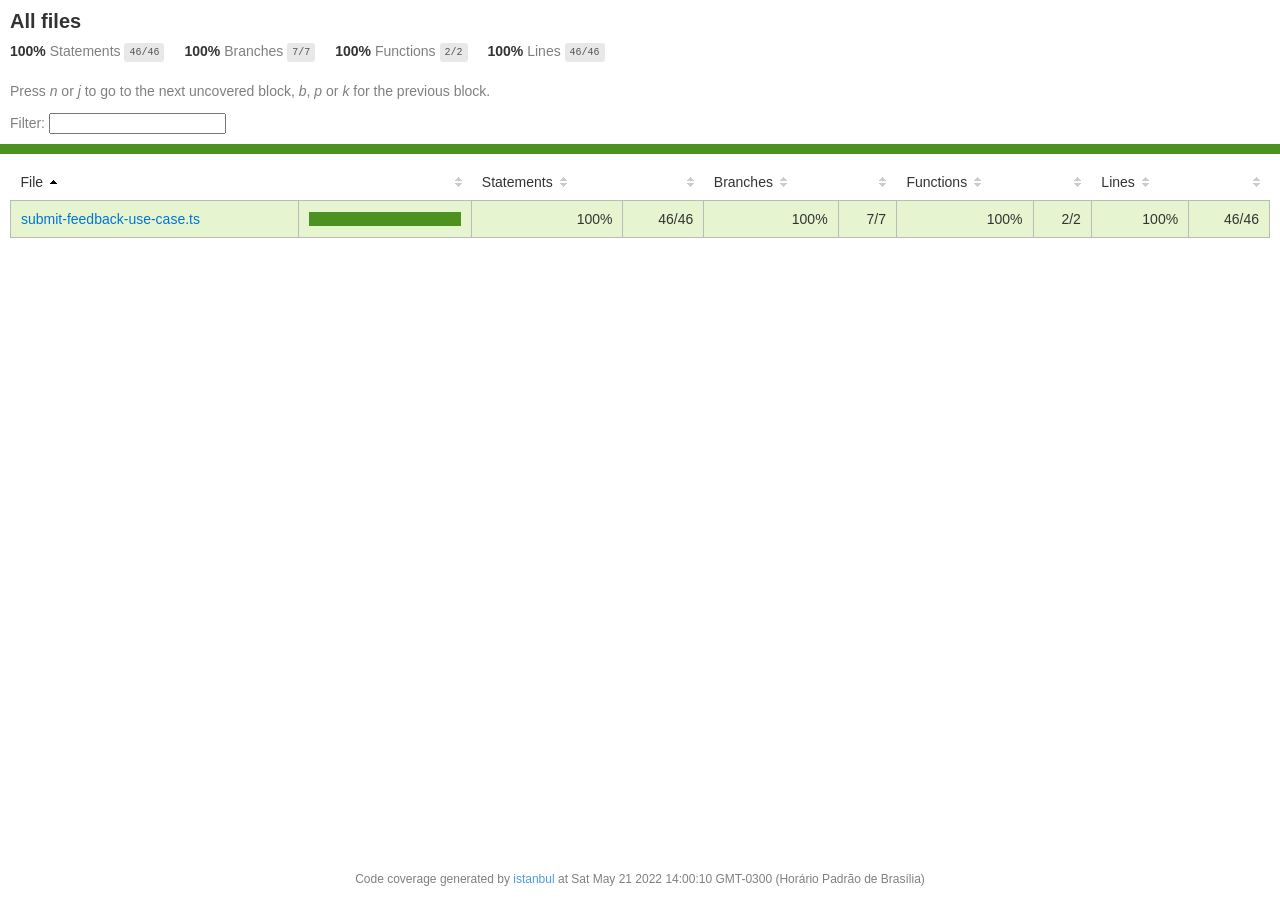
<file: server/coverage/lcov-report/index.html>
<!doctype html>
<html lang="en">

<head>
    <title>Code coverage report for All files</title>
    <meta charset="utf-8" />
    <link rel="stylesheet" href="prettify.css" />
    <link rel="stylesheet" href="base.css" />
    <link rel="shortcut icon" type="image/x-icon" href="favicon.png" />
    <meta name="viewport" content="width=device-width, initial-scale=1" />
    <style type='text/css'>
        .coverage-summary .sorter {
            background-image: url(sort-arrow-sprite.png);
        }
    </style>
</head>
    
<body>
<div class='wrapper'>
    <div class='pad1'>
        <h1>All files</h1>
        <div class='clearfix'>
            
            <div class='fl pad1y space-right2'>
                <span class="strong">100% </span>
                <span class="quiet">Statements</span>
                <span class='fraction'>46/46</span>
            </div>
        
            
            <div class='fl pad1y space-right2'>
                <span class="strong">100% </span>
                <span class="quiet">Branches</span>
                <span class='fraction'>7/7</span>
            </div>
        
            
            <div class='fl pad1y space-right2'>
                <span class="strong">100% </span>
                <span class="quiet">Functions</span>
                <span class='fraction'>2/2</span>
            </div>
        
            
            <div class='fl pad1y space-right2'>
                <span class="strong">100% </span>
                <span class="quiet">Lines</span>
                <span class='fraction'>46/46</span>
            </div>
        
            
        </div>
        <p class="quiet">
            Press <em>n</em> or <em>j</em> to go to the next uncovered block, <em>b</em>, <em>p</em> or <em>k</em> for the previous block.
        </p>
        <template id="filterTemplate">
            <div class="quiet">
                Filter:
                <input oninput="onInput()" type="search" id="fileSearch">
            </div>
        </template>
    </div>
    <div class='status-line high'></div>
    <div class="pad1">
<table class="coverage-summary">
<thead>
<tr>
   <th data-col="file" data-fmt="html" data-html="true" class="file">File</th>
   <th data-col="pic" data-type="number" data-fmt="html" data-html="true" class="pic"></th>
   <th data-col="statements" data-type="number" data-fmt="pct" class="pct">Statements</th>
   <th data-col="statements_raw" data-type="number" data-fmt="html" class="abs"></th>
   <th data-col="branches" data-type="number" data-fmt="pct" class="pct">Branches</th>
   <th data-col="branches_raw" data-type="number" data-fmt="html" class="abs"></th>
   <th data-col="functions" data-type="number" data-fmt="pct" class="pct">Functions</th>
   <th data-col="functions_raw" data-type="number" data-fmt="html" class="abs"></th>
   <th data-col="lines" data-type="number" data-fmt="pct" class="pct">Lines</th>
   <th data-col="lines_raw" data-type="number" data-fmt="html" class="abs"></th>
</tr>
</thead>
<tbody><tr>
	<td class="file high" data-value="submit-feedback-use-case.ts"><a href="submit-feedback-use-case.ts.html">submit-feedback-use-case.ts</a></td>
	<td data-value="100" class="pic high">
	<div class="chart"><div class="cover-fill cover-full" style="width: 100%"></div><div class="cover-empty" style="width: 0%"></div></div>
	</td>
	<td data-value="100" class="pct high">100%</td>
	<td data-value="46" class="abs high">46/46</td>
	<td data-value="100" class="pct high">100%</td>
	<td data-value="7" class="abs high">7/7</td>
	<td data-value="100" class="pct high">100%</td>
	<td data-value="2" class="abs high">2/2</td>
	<td data-value="100" class="pct high">100%</td>
	<td data-value="46" class="abs high">46/46</td>
	</tr>

</tbody>
</table>
</div>
                <div class='push'></div><!-- for sticky footer -->
            </div><!-- /wrapper -->
            <div class='footer quiet pad2 space-top1 center small'>
                Code coverage generated by
                <a href="https://istanbul.js.org/" target="_blank" rel="noopener noreferrer">istanbul</a>
                at Sat May 21 2022 14:00:10 GMT-0300 (Horário Padrão de Brasília)
            </div>
        <script src="prettify.js"></script>
        <script>
            window.onload = function () {
                prettyPrint();
            };
        </script>
        <script src="sorter.js"></script>
        <script src="block-navigation.js"></script>
    </body>
</html>
</file>
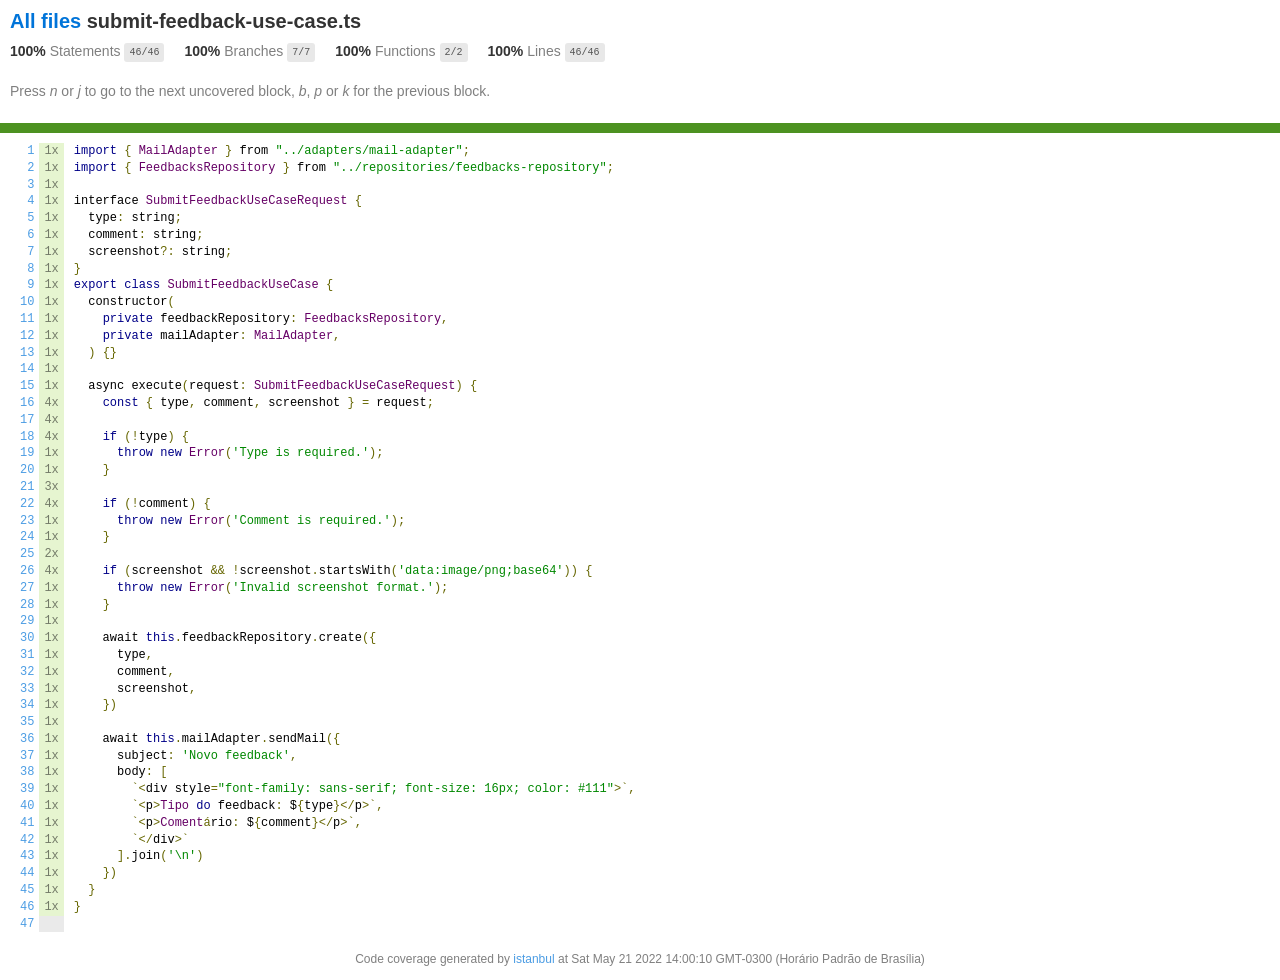
<file: server/coverage/lcov-report/submit-feedback-use-case.ts.html>
<!doctype html>
<html lang="en">

<head>
    <title>Code coverage report for submit-feedback-use-case.ts</title>
    <meta charset="utf-8" />
    <link rel="stylesheet" href="prettify.css" />
    <link rel="stylesheet" href="base.css" />
    <link rel="shortcut icon" type="image/x-icon" href="favicon.png" />
    <meta name="viewport" content="width=device-width, initial-scale=1" />
    <style type='text/css'>
        .coverage-summary .sorter {
            background-image: url(sort-arrow-sprite.png);
        }
    </style>
</head>
    
<body>
<div class='wrapper'>
    <div class='pad1'>
        <h1><a href="index.html">All files</a> submit-feedback-use-case.ts</h1>
        <div class='clearfix'>
            
            <div class='fl pad1y space-right2'>
                <span class="strong">100% </span>
                <span class="quiet">Statements</span>
                <span class='fraction'>46/46</span>
            </div>
        
            
            <div class='fl pad1y space-right2'>
                <span class="strong">100% </span>
                <span class="quiet">Branches</span>
                <span class='fraction'>7/7</span>
            </div>
        
            
            <div class='fl pad1y space-right2'>
                <span class="strong">100% </span>
                <span class="quiet">Functions</span>
                <span class='fraction'>2/2</span>
            </div>
        
            
            <div class='fl pad1y space-right2'>
                <span class="strong">100% </span>
                <span class="quiet">Lines</span>
                <span class='fraction'>46/46</span>
            </div>
        
            
        </div>
        <p class="quiet">
            Press <em>n</em> or <em>j</em> to go to the next uncovered block, <em>b</em>, <em>p</em> or <em>k</em> for the previous block.
        </p>
        <template id="filterTemplate">
            <div class="quiet">
                Filter:
                <input oninput="onInput()" type="search" id="fileSearch">
            </div>
        </template>
    </div>
    <div class='status-line high'></div>
    <pre><table class="coverage">
<tr><td class="line-count quiet"><a name='L1'></a><a href='#L1'>1</a>
<a name='L2'></a><a href='#L2'>2</a>
<a name='L3'></a><a href='#L3'>3</a>
<a name='L4'></a><a href='#L4'>4</a>
<a name='L5'></a><a href='#L5'>5</a>
<a name='L6'></a><a href='#L6'>6</a>
<a name='L7'></a><a href='#L7'>7</a>
<a name='L8'></a><a href='#L8'>8</a>
<a name='L9'></a><a href='#L9'>9</a>
<a name='L10'></a><a href='#L10'>10</a>
<a name='L11'></a><a href='#L11'>11</a>
<a name='L12'></a><a href='#L12'>12</a>
<a name='L13'></a><a href='#L13'>13</a>
<a name='L14'></a><a href='#L14'>14</a>
<a name='L15'></a><a href='#L15'>15</a>
<a name='L16'></a><a href='#L16'>16</a>
<a name='L17'></a><a href='#L17'>17</a>
<a name='L18'></a><a href='#L18'>18</a>
<a name='L19'></a><a href='#L19'>19</a>
<a name='L20'></a><a href='#L20'>20</a>
<a name='L21'></a><a href='#L21'>21</a>
<a name='L22'></a><a href='#L22'>22</a>
<a name='L23'></a><a href='#L23'>23</a>
<a name='L24'></a><a href='#L24'>24</a>
<a name='L25'></a><a href='#L25'>25</a>
<a name='L26'></a><a href='#L26'>26</a>
<a name='L27'></a><a href='#L27'>27</a>
<a name='L28'></a><a href='#L28'>28</a>
<a name='L29'></a><a href='#L29'>29</a>
<a name='L30'></a><a href='#L30'>30</a>
<a name='L31'></a><a href='#L31'>31</a>
<a name='L32'></a><a href='#L32'>32</a>
<a name='L33'></a><a href='#L33'>33</a>
<a name='L34'></a><a href='#L34'>34</a>
<a name='L35'></a><a href='#L35'>35</a>
<a name='L36'></a><a href='#L36'>36</a>
<a name='L37'></a><a href='#L37'>37</a>
<a name='L38'></a><a href='#L38'>38</a>
<a name='L39'></a><a href='#L39'>39</a>
<a name='L40'></a><a href='#L40'>40</a>
<a name='L41'></a><a href='#L41'>41</a>
<a name='L42'></a><a href='#L42'>42</a>
<a name='L43'></a><a href='#L43'>43</a>
<a name='L44'></a><a href='#L44'>44</a>
<a name='L45'></a><a href='#L45'>45</a>
<a name='L46'></a><a href='#L46'>46</a>
<a name='L47'></a><a href='#L47'>47</a></td><td class="line-coverage quiet"><span class="cline-any cline-yes">1x</span>
<span class="cline-any cline-yes">1x</span>
<span class="cline-any cline-yes">1x</span>
<span class="cline-any cline-yes">1x</span>
<span class="cline-any cline-yes">1x</span>
<span class="cline-any cline-yes">1x</span>
<span class="cline-any cline-yes">1x</span>
<span class="cline-any cline-yes">1x</span>
<span class="cline-any cline-yes">1x</span>
<span class="cline-any cline-yes">1x</span>
<span class="cline-any cline-yes">1x</span>
<span class="cline-any cline-yes">1x</span>
<span class="cline-any cline-yes">1x</span>
<span class="cline-any cline-yes">1x</span>
<span class="cline-any cline-yes">1x</span>
<span class="cline-any cline-yes">4x</span>
<span class="cline-any cline-yes">4x</span>
<span class="cline-any cline-yes">4x</span>
<span class="cline-any cline-yes">1x</span>
<span class="cline-any cline-yes">1x</span>
<span class="cline-any cline-yes">3x</span>
<span class="cline-any cline-yes">4x</span>
<span class="cline-any cline-yes">1x</span>
<span class="cline-any cline-yes">1x</span>
<span class="cline-any cline-yes">2x</span>
<span class="cline-any cline-yes">4x</span>
<span class="cline-any cline-yes">1x</span>
<span class="cline-any cline-yes">1x</span>
<span class="cline-any cline-yes">1x</span>
<span class="cline-any cline-yes">1x</span>
<span class="cline-any cline-yes">1x</span>
<span class="cline-any cline-yes">1x</span>
<span class="cline-any cline-yes">1x</span>
<span class="cline-any cline-yes">1x</span>
<span class="cline-any cline-yes">1x</span>
<span class="cline-any cline-yes">1x</span>
<span class="cline-any cline-yes">1x</span>
<span class="cline-any cline-yes">1x</span>
<span class="cline-any cline-yes">1x</span>
<span class="cline-any cline-yes">1x</span>
<span class="cline-any cline-yes">1x</span>
<span class="cline-any cline-yes">1x</span>
<span class="cline-any cline-yes">1x</span>
<span class="cline-any cline-yes">1x</span>
<span class="cline-any cline-yes">1x</span>
<span class="cline-any cline-yes">1x</span>
<span class="cline-any cline-neutral">&nbsp;</span></td><td class="text"><pre class="prettyprint lang-js">import { MailAdapter } from "../adapters/mail-adapter";
import { FeedbacksRepository } from "../repositories/feedbacks-repository";
&nbsp;
interface SubmitFeedbackUseCaseRequest {
  type: string;
  comment: string;
  screenshot?: string;
}
export class SubmitFeedbackUseCase {
  constructor(
    private feedbackRepository: FeedbacksRepository,
    private mailAdapter: MailAdapter,
  ) {}
&nbsp;
  async execute(request: SubmitFeedbackUseCaseRequest) {
    const { type, comment, screenshot } = request;
&nbsp;
    if (!type) {
      throw new Error('Type is required.');
    }
&nbsp;
    if (!comment) {
      throw new Error('Comment is required.');
    }
&nbsp;
    if (screenshot &amp;&amp; !screenshot.startsWith('data:image/png;base64')) {
      throw new Error('Invalid screenshot format.');
    }
&nbsp;
    await this.feedbackRepository.create({
      type,
      comment,
      screenshot,
    })
&nbsp;
    await this.mailAdapter.sendMail({
      subject: 'Novo feedback',
      body: [
        `&lt;div style="font-family: sans-serif; font-size: 16px; color: #111"&gt;`,
        `&lt;p&gt;Tipo do feedback: ${type}&lt;/p&gt;`,
        `&lt;p&gt;Comentário: ${comment}&lt;/p&gt;`,
        `&lt;/div&gt;`
      ].join('\n')
    })
  }
}
&nbsp;</pre></td></tr></table></pre>

                <div class='push'></div><!-- for sticky footer -->
            </div><!-- /wrapper -->
            <div class='footer quiet pad2 space-top1 center small'>
                Code coverage generated by
                <a href="https://istanbul.js.org/" target="_blank" rel="noopener noreferrer">istanbul</a>
                at Sat May 21 2022 14:00:10 GMT-0300 (Horário Padrão de Brasília)
            </div>
        <script src="prettify.js"></script>
        <script>
            window.onload = function () {
                prettyPrint();
            };
        </script>
        <script src="sorter.js"></script>
        <script src="block-navigation.js"></script>
    </body>
</html>
</file>
<file: server/coverage/lcov-report/prettify.css>
.pln{color:#000}@media screen{.str{color:#080}.kwd{color:#008}.com{color:#800}.typ{color:#606}.lit{color:#066}.pun,.opn,.clo{color:#660}.tag{color:#008}.atn{color:#606}.atv{color:#080}.dec,.var{color:#606}.fun{color:red}}@media print,projection{.str{color:#060}.kwd{color:#006;font-weight:bold}.com{color:#600;font-style:italic}.typ{color:#404;font-weight:bold}.lit{color:#044}.pun,.opn,.clo{color:#440}.tag{color:#006;font-weight:bold}.atn{color:#404}.atv{color:#060}}pre.prettyprint{padding:2px;border:1px solid #888}ol.linenums{margin-top:0;margin-bottom:0}li.L0,li.L1,li.L2,li.L3,li.L5,li.L6,li.L7,li.L8{list-style-type:none}li.L1,li.L3,li.L5,li.L7,li.L9{background:#eee}
</file>
<file: server/coverage/lcov-report/base.css>
body, html {
  margin:0; padding: 0;
  height: 100%;
}
body {
    font-family: Helvetica Neue, Helvetica, Arial;
    font-size: 14px;
    color:#333;
}
.small { font-size: 12px; }
*, *:after, *:before {
  -webkit-box-sizing:border-box;
     -moz-box-sizing:border-box;
          box-sizing:border-box;
  }
h1 { font-size: 20px; margin: 0;}
h2 { font-size: 14px; }
pre {
    font: 12px/1.4 Consolas, "Liberation Mono", Menlo, Courier, monospace;
    margin: 0;
    padding: 0;
    -moz-tab-size: 2;
    -o-tab-size:  2;
    tab-size: 2;
}
a { color:#0074D9; text-decoration:none; }
a:hover { text-decoration:underline; }
.strong { font-weight: bold; }
.space-top1 { padding: 10px 0 0 0; }
.pad2y { padding: 20px 0; }
.pad1y { padding: 10px 0; }
.pad2x { padding: 0 20px; }
.pad2 { padding: 20px; }
.pad1 { padding: 10px; }
.space-left2 { padding-left:55px; }
.space-right2 { padding-right:20px; }
.center { text-align:center; }
.clearfix { display:block; }
.clearfix:after {
  content:'';
  display:block;
  height:0;
  clear:both;
  visibility:hidden;
  }
.fl { float: left; }
@media only screen and (max-width:640px) {
  .col3 { width:100%; max-width:100%; }
  .hide-mobile { display:none!important; }
}

.quiet {
  color: #7f7f7f;
  color: rgba(0,0,0,0.5);
}
.quiet a { opacity: 0.7; }

.fraction {
  font-family: Consolas, 'Liberation Mono', Menlo, Courier, monospace;
  font-size: 10px;
  color: #555;
  background: #E8E8E8;
  padding: 4px 5px;
  border-radius: 3px;
  vertical-align: middle;
}

div.path a:link, div.path a:visited { color: #333; }
table.coverage {
  border-collapse: collapse;
  margin: 10px 0 0 0;
  padding: 0;
}

table.coverage td {
  margin: 0;
  padding: 0;
  vertical-align: top;
}
table.coverage td.line-count {
    text-align: right;
    padding: 0 5px 0 20px;
}
table.coverage td.line-coverage {
    text-align: right;
    padding-right: 10px;
    min-width:20px;
}

table.coverage td span.cline-any {
    display: inline-block;
    padding: 0 5px;
    width: 100%;
}
.missing-if-branch {
    display: inline-block;
    margin-right: 5px;
    border-radius: 3px;
    position: relative;
    padding: 0 4px;
    background: #333;
    color: yellow;
}

.skip-if-branch {
    display: none;
    margin-right: 10px;
    position: relative;
    padding: 0 4px;
    background: #ccc;
    color: white;
}
.missing-if-branch .typ, .skip-if-branch .typ {
    color: inherit !important;
}
.coverage-summary {
  border-collapse: collapse;
  width: 100%;
}
.coverage-summary tr { border-bottom: 1px solid #bbb; }
.keyline-all { border: 1px solid #ddd; }
.coverage-summary td, .coverage-summary th { padding: 10px; }
.coverage-summary tbody { border: 1px solid #bbb; }
.coverage-summary td { border-right: 1px solid #bbb; }
.coverage-summary td:last-child { border-right: none; }
.coverage-summary th {
  text-align: left;
  font-weight: normal;
  white-space: nowrap;
}
.coverage-summary th.file { border-right: none !important; }
.coverage-summary th.pct { }
.coverage-summary th.pic,
.coverage-summary th.abs,
.coverage-summary td.pct,
.coverage-summary td.abs { text-align: right; }
.coverage-summary td.file { white-space: nowrap;  }
.coverage-summary td.pic { min-width: 120px !important;  }
.coverage-summary tfoot td { }

.coverage-summary .sorter {
    height: 10px;
    width: 7px;
    display: inline-block;
    margin-left: 0.5em;
    background: url(sort-arrow-sprite.png) no-repeat scroll 0 0 transparent;
}
.coverage-summary .sorted .sorter {
    background-position: 0 -20px;
}
.coverage-summary .sorted-desc .sorter {
    background-position: 0 -10px;
}
.status-line {  height: 10px; }
/* yellow */
.cbranch-no { background: yellow !important; color: #111; }
/* dark red */
.red.solid, .status-line.low, .low .cover-fill { background:#C21F39 }
.low .chart { border:1px solid #C21F39 }
.highlighted,
.highlighted .cstat-no, .highlighted .fstat-no, .highlighted .cbranch-no{
  background: #C21F39 !important;
}
/* medium red */
.cstat-no, .fstat-no, .cbranch-no, .cbranch-no { background:#F6C6CE }
/* light red */
.low, .cline-no { background:#FCE1E5 }
/* light green */
.high, .cline-yes { background:rgb(230,245,208) }
/* medium green */
.cstat-yes { background:rgb(161,215,106) }
/* dark green */
.status-line.high, .high .cover-fill { background:rgb(77,146,33) }
.high .chart { border:1px solid rgb(77,146,33) }
/* dark yellow (gold) */
.status-line.medium, .medium .cover-fill { background: #f9cd0b; }
.medium .chart { border:1px solid #f9cd0b; }
/* light yellow */
.medium { background: #fff4c2; }

.cstat-skip { background: #ddd; color: #111; }
.fstat-skip { background: #ddd; color: #111 !important; }
.cbranch-skip { background: #ddd !important; color: #111; }

span.cline-neutral { background: #eaeaea; }

.coverage-summary td.empty {
    opacity: .5;
    padding-top: 4px;
    padding-bottom: 4px;
    line-height: 1;
    color: #888;
}

.cover-fill, .cover-empty {
  display:inline-block;
  height: 12px;
}
.chart {
  line-height: 0;
}
.cover-empty {
    background: white;
}
.cover-full {
    border-right: none !important;
}
pre.prettyprint {
    border: none !important;
    padding: 0 !important;
    margin: 0 !important;
}
.com { color: #999 !important; }
.ignore-none { color: #999; font-weight: normal; }

.wrapper {
  min-height: 100%;
  height: auto !important;
  height: 100%;
  margin: 0 auto -48px;
}
.footer, .push {
  height: 48px;
}
</file>
